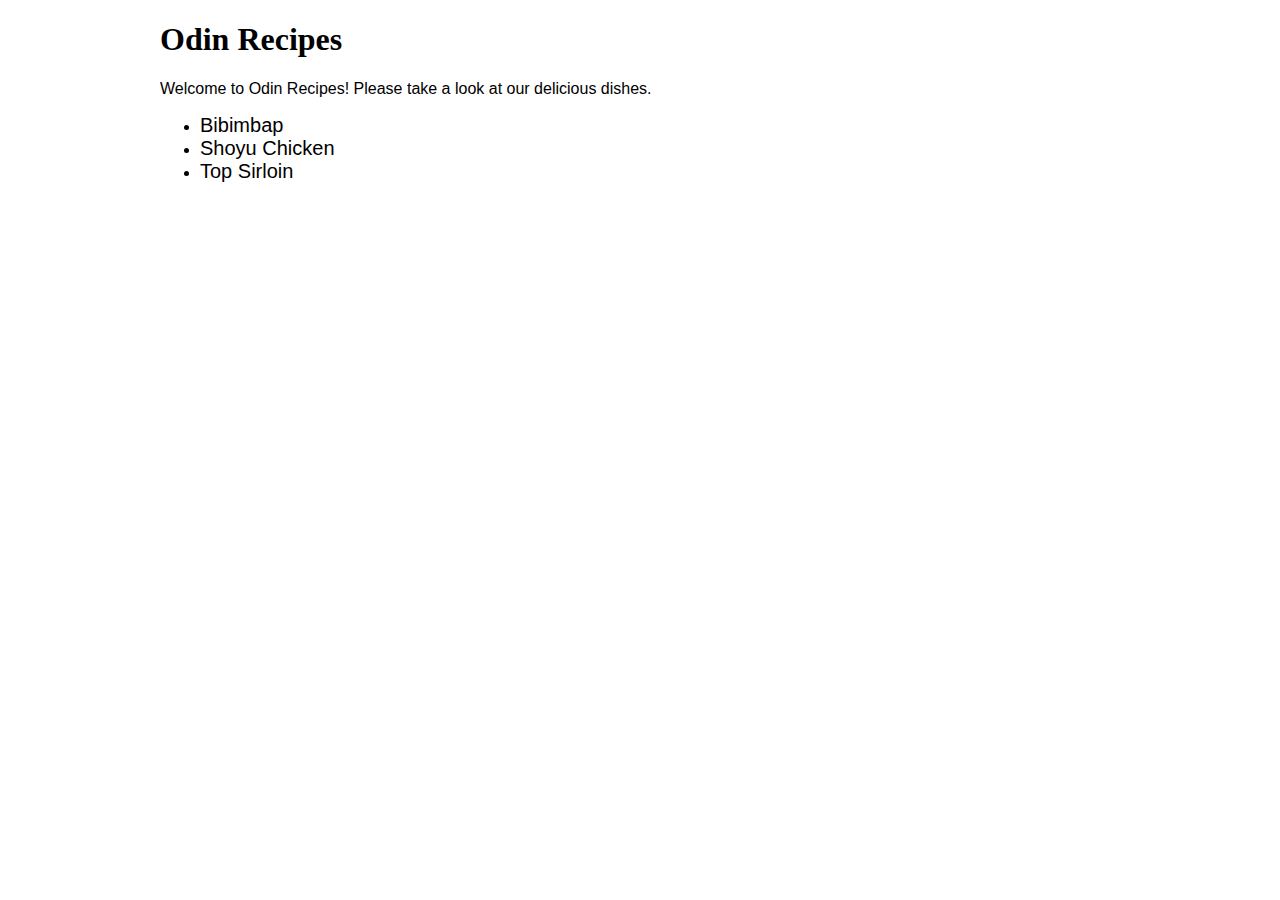
<file: index.html>
<!DOCTYPE html>
<html lang="en">
<head>
    <meta charset="UTF-8">
    <meta name="viewport" content="width=device-width, initial-scale=1.0">
    <link rel="stylesheet" href="style/style.css">
    <title>Odin Recipes</title>
</head>
<body>
    <div class="content">
        <h1>Odin Recipes</h1>
        <p>Welcome to Odin Recipes! Please take a look at our delicious dishes.</p>
        <ul>
        <li><a class="recipelink" href="recipes/bibimbap.html">Bibimbap</a></li>
        <li><a class="recipelink" href="recipes/shoyu-chicken.html">Shoyu Chicken</a></li>
        <li><a class="recipelink" href="recipes/top-sirloin.html">Top Sirloin</a></li>
        </ul>
    </div>
</body>
</html>
</file>
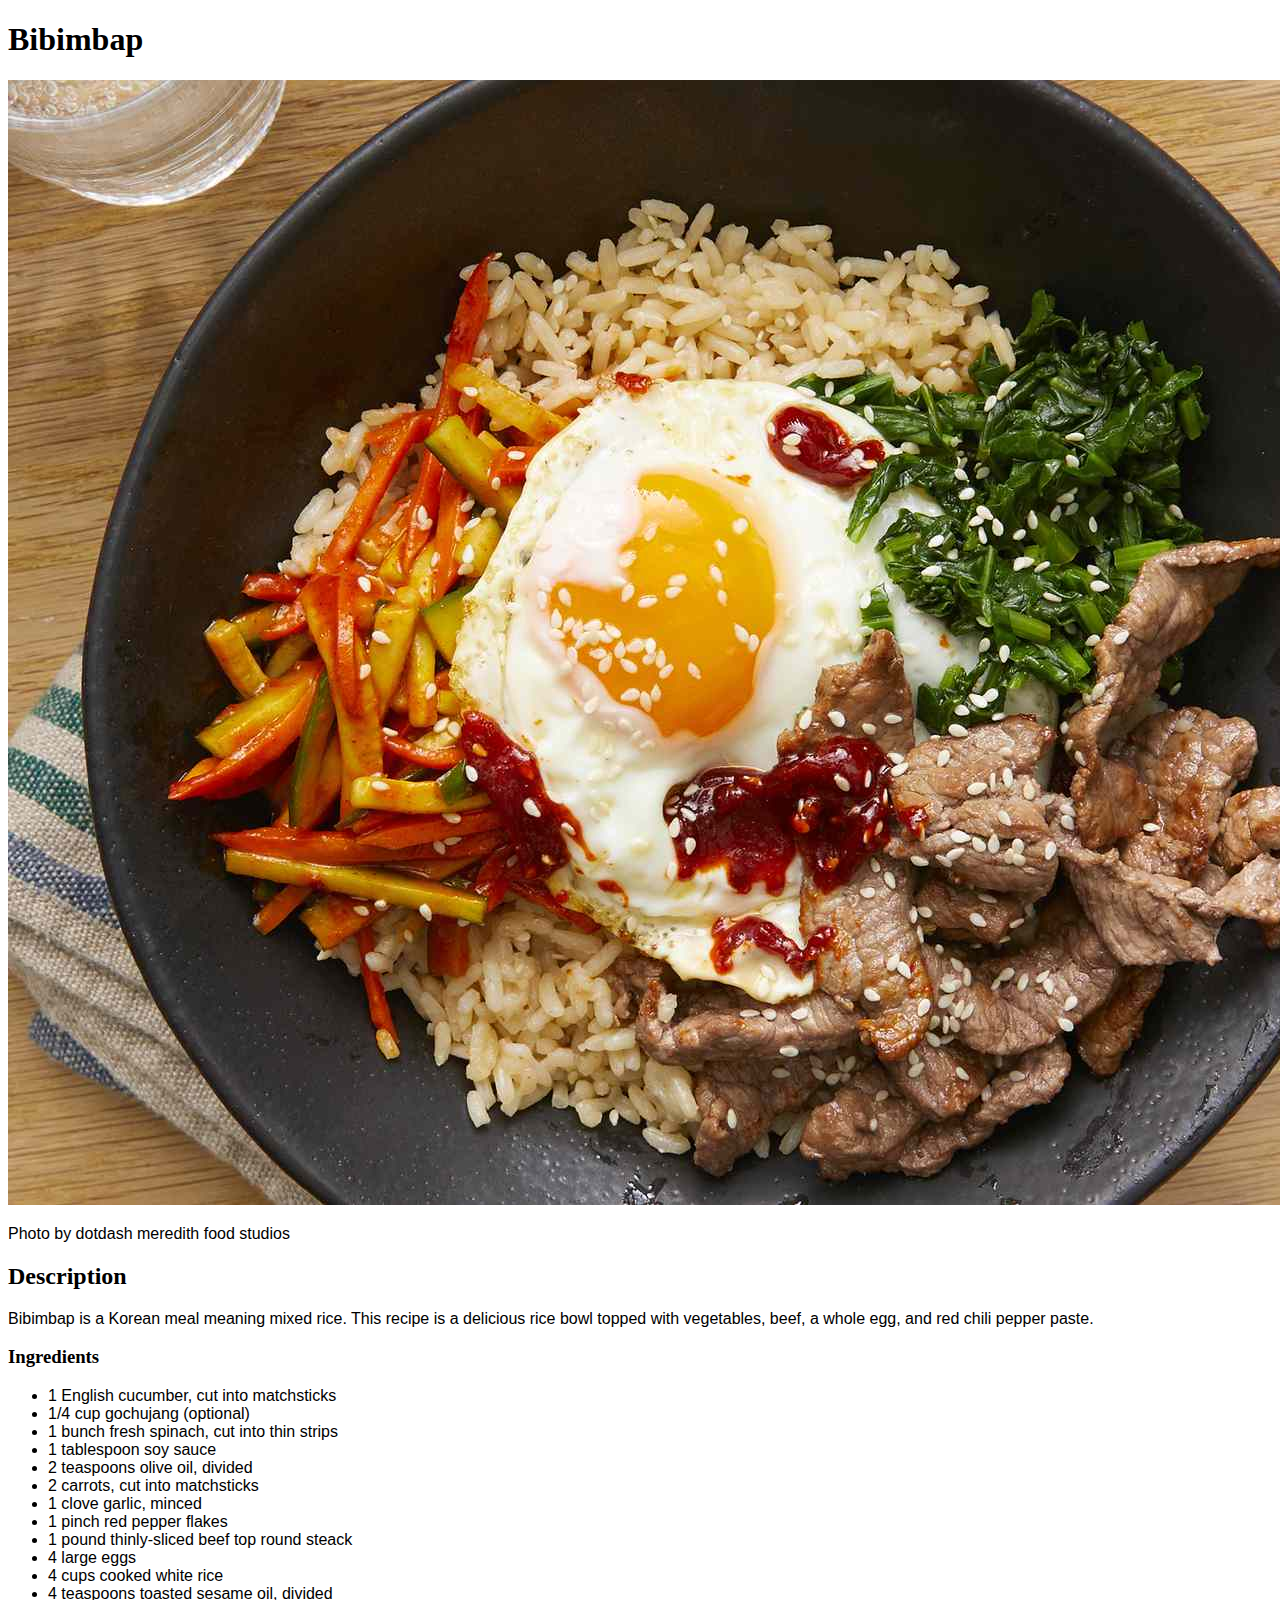
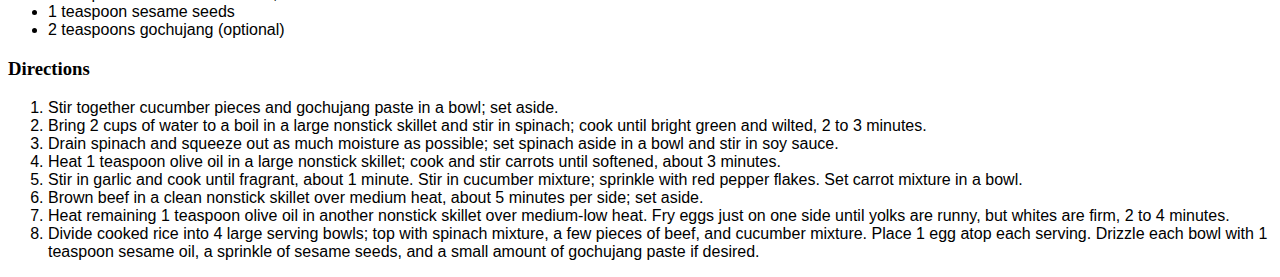
<file: recipes/bibimbap.html>
<!DOCTYPE html>
<html lang="en">
<head>
    <meta charset="UTF-8">
    <meta name="viewport" content="width=device-width, initial-scale=1.0">
    <link rel="stylesheet" href="../style/style.css">
    <title>Odin Recipes</title>
</head>
<body>
    <h1>Bibimbap</h1>
    <img src="../images/bibimbap.jpg" alt="Bibimbap" height="1125" width="1500">
    <p>Photo by dotdash meredith food studios</p>
    <h2>Description</h2>
    <p>Bibimbap is a Korean meal meaning mixed rice. This recipe is a delicious rice bowl topped with vegetables, beef, a whole egg, and red chili pepper paste.</p>
    <h3>Ingredients</h3>
    <ul>
        <li>1 English cucumber, cut into matchsticks</li>
        <li>1/4 cup gochujang (optional)</li>
        <li>1 bunch fresh spinach, cut into thin strips</li>
        <li>1 tablespoon soy sauce</li>
        <li>2 teaspoons olive oil, divided</li>
        <li>2 carrots, cut into matchsticks</li>
        <li>1 clove garlic, minced</li>
        <li>1 pinch red pepper flakes</li>
        <li>1 pound thinly-sliced beef top round steack</li>
        <li>4 large eggs</li>
        <li>4 cups cooked white rice</li>
        <li>4 teaspoons toasted sesame oil, divided</li>
        <li>1 teaspoon sesame seeds</li>
        <li>2 teaspoons gochujang (optional)</li>
    </ul>
    <h3>Directions</h3>
    <ol>
        <li>Stir together cucumber pieces and gochujang paste in a bowl; set aside.</li>
        <li>Bring 2 cups of water to a boil in a large nonstick skillet and stir in spinach; cook until bright green and wilted, 2 to 3 minutes.</li>
        <li>Drain spinach and squeeze out as much moisture as possible; set spinach aside in a bowl and stir in soy sauce.</li>
        <li>Heat 1 teaspoon olive oil in a large nonstick skillet; cook and stir carrots until softened, about 3 minutes.</li>
        <li>Stir in garlic and cook until fragrant, about 1 minute. Stir in cucumber mixture; sprinkle with red pepper flakes. Set carrot mixture in a bowl.</li>
        <li>Brown beef in a clean nonstick skillet over medium heat, about 5 minutes per side; set aside.</li>
        <li>Heat remaining 1 teaspoon olive oil in another nonstick skillet over medium-low heat. Fry eggs just on one side until yolks are runny, but whites are firm, 2 to 4 minutes.</li>
        <li>Divide cooked rice into 4 large serving bowls; top with spinach mixture, a few pieces of beef, and cucumber mixture. Place 1 egg atop each serving. Drizzle each bowl with 1 teaspoon sesame oil, a sprinkle of sesame seeds, and a small amount of gochujang paste if desired.</li>
    </ol>
</body>
</html>
</file>
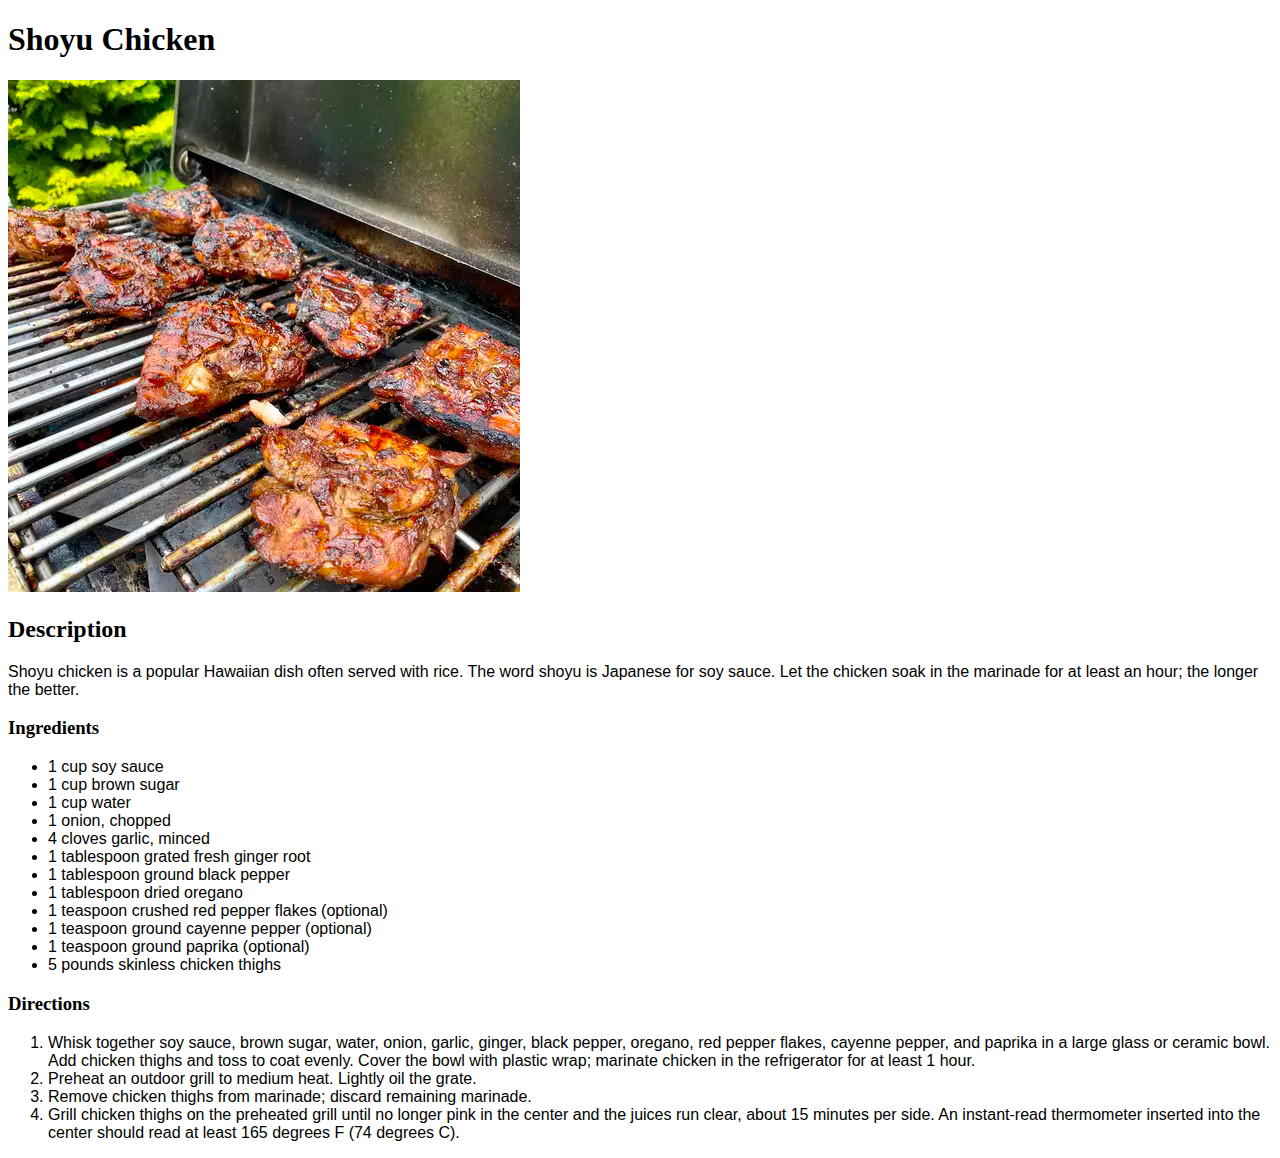
<file: recipes/shoyu-chicken.html>
<!DOCTYPE html>
<html lang="en">
<head>
    <meta charset="UTF-8">
    <meta name="viewport" content="width=device-width, initial-scale=1.0">
    <link rel="stylesheet" href="../style/style.css">
    <title>Odin Recipes</title>
</head>
<body>
    <h1>Shoyu Chicken</h1>
    <img src="../images/shoyu-chicken.jpg" alt="Shoyu Chicken" height="512" width="512">
    <h2>Description</h2>
    <p>Shoyu chicken is a popular Hawaiian dish often served with rice. The word shoyu is Japanese for soy sauce. Let the chicken soak in the marinade for at least an hour; the longer the better.</p>
    <h3>Ingredients</h3>
    <ul>
        <li>1 cup soy sauce</li>
        <li>1 cup brown sugar</li>
        <li>1 cup water</li>
        <li>1 onion, chopped</li>
        <li>4 cloves garlic, minced</li>
        <li>1 tablespoon grated fresh ginger root</li>
        <li>1 tablespoon ground black pepper</li>
        <li>1 tablespoon dried oregano</li>
        <li>1 teaspoon crushed red pepper flakes (optional)</li>
        <li>1 teaspoon ground cayenne pepper (optional)</li>
        <li>1 teaspoon ground paprika (optional)</li>
        <li>5 pounds skinless chicken thighs</li>
    </ul>
    <h3>Directions</h3>
    <ol>
        <li>Whisk together soy sauce, brown sugar, water, onion, garlic, ginger, black pepper, oregano, red pepper flakes, cayenne pepper, and paprika in a large glass or ceramic bowl. Add chicken thighs and toss to coat evenly. Cover the bowl with plastic wrap; marinate chicken in the refrigerator for at least 1 hour.</li>
        <li>Preheat an outdoor grill to medium heat. Lightly oil the grate.</li>
        <li>Remove chicken thighs from marinade; discard remaining marinade.</li>
        <li>Grill chicken thighs on the preheated grill until no longer pink in the center and the juices run clear, about 15 minutes per side. An instant-read thermometer inserted into the center should read at least 165 degrees F (74 degrees C).</li>
    </ol>
</body>
</html>
</file>
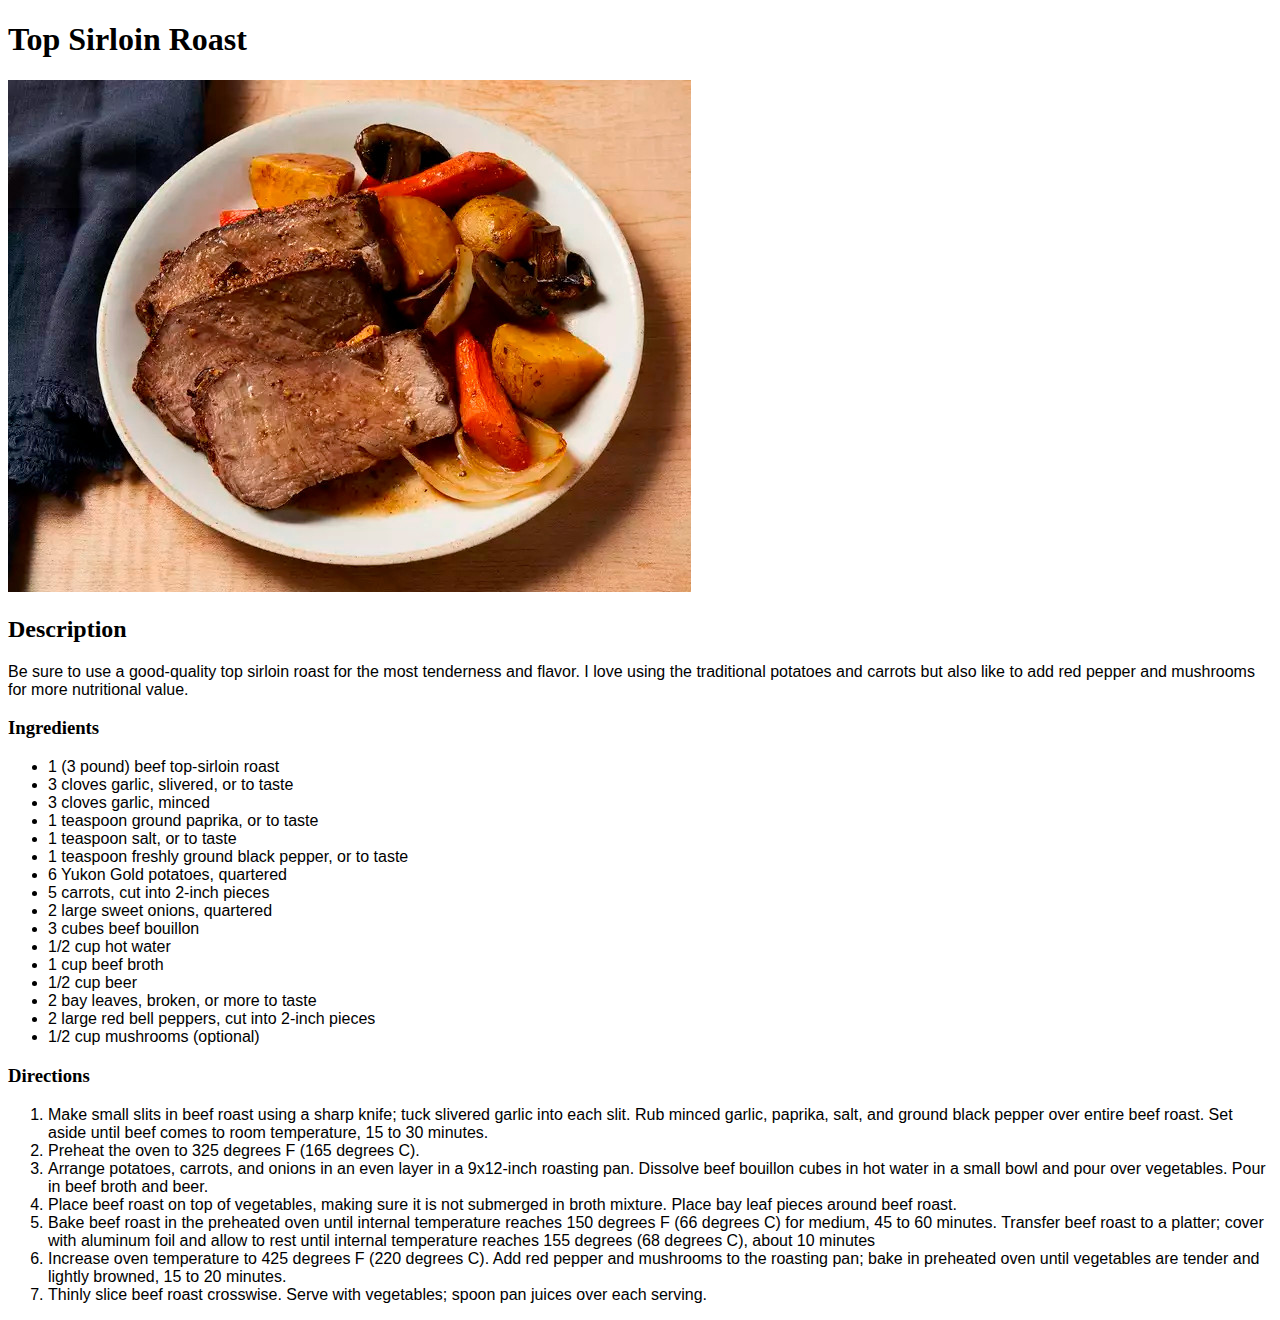
<file: recipes/top-sirloin.html>
<!DOCTYPE html>
<html lang="en">
<head>
    <meta charset="UTF-8">
    <meta name="viewport" content="width=device-width, initial-scale=1.0">
    <link rel="stylesheet" href="../style/style.css">
    <title>Odin Recipes</title>
</head>
<body>
    <h1>Top Sirloin Roast</h1>
    <img src="../images/top-sirloin.jpg" alt="Top Sirloin" height="512" width="683">
    <h2>Description</h2>
    <p>Be sure to use a good-quality top sirloin roast for the most tenderness and flavor. I love using the traditional potatoes and carrots but also like to add red pepper and mushrooms for more nutritional value.</p>
    <h3>Ingredients</h3>
    <ul>
        <li>1 (3 pound) beef top-sirloin roast</li>
        <li>3 cloves garlic, slivered, or to taste</li>
        <li>3 cloves garlic, minced</li>
        <li>1 teaspoon ground paprika, or to taste</li>
        <li>1 teaspoon salt, or to taste</li>
        <li>1 teaspoon freshly ground black pepper, or to taste</li>
        <li>6 Yukon Gold potatoes, quartered</li>
        <li>5 carrots, cut into 2-inch pieces</li>
        <li>2 large sweet onions, quartered</li>
        <li>3 cubes beef bouillon</li>
        <li>1/2 cup hot water</li>
        <li>1 cup beef broth</li>
        <li>1/2 cup beer</li>
        <li>2 bay leaves, broken, or more to taste</li>
        <li>2 large red bell peppers, cut into 2-inch pieces</li>
        <li>1/2 cup mushrooms (optional)</li>
    </ul>
    <h3>Directions</h3>
    <ol>
        <li>Make small slits in beef roast using a sharp knife; tuck slivered garlic into each slit. Rub minced garlic, paprika, salt, and ground black pepper over entire beef roast. Set aside until beef comes to room temperature, 15 to 30 minutes.</li>
        <li>Preheat the oven to 325 degrees F (165 degrees C).</li>
        <li>Arrange potatoes, carrots, and onions in an even layer in a 9x12-inch roasting pan. Dissolve beef bouillon cubes in hot water in a small bowl and pour over vegetables. Pour in beef broth and beer.</li>
        <li>Place beef roast on top of vegetables, making sure it is not submerged in broth mixture. Place bay leaf pieces around beef roast.</li>
        <li>Bake beef roast in the preheated oven until internal temperature reaches 150 degrees F (66 degrees C) for medium, 45 to 60 minutes. Transfer beef roast to a platter; cover with aluminum foil and allow to rest until internal temperature reaches 155 degrees (68 degrees C), about 10 minutes</li>
        <li>Increase oven temperature to 425 degrees F (220 degrees C). Add red pepper and mushrooms to the roasting pan; bake in preheated oven until vegetables are tender and lightly browned, 15 to 20 minutes.</li>
        <li>Thinly slice beef roast crosswise. Serve with vegetables; spoon pan juices over each serving.</li>
    </ol>
</body>
</html>
</file>
<file: style/style.css>
* {
    width: auto;
    height: auto;
    font-family: Verdana, Geneva, Tahoma, sans-serif;
    color: #000;
}

.content {
    max-width: 960px;
    margin: auto;
}

h1,
h2,
h3 {
    font-family: Georgia, 'Times New Roman', Times, serif;
}

a {
    text-decoration: none;
}

a:hover {
    color: #00ddd2;
}

.recipelink {
    font-size: 20px;
}
</file>
